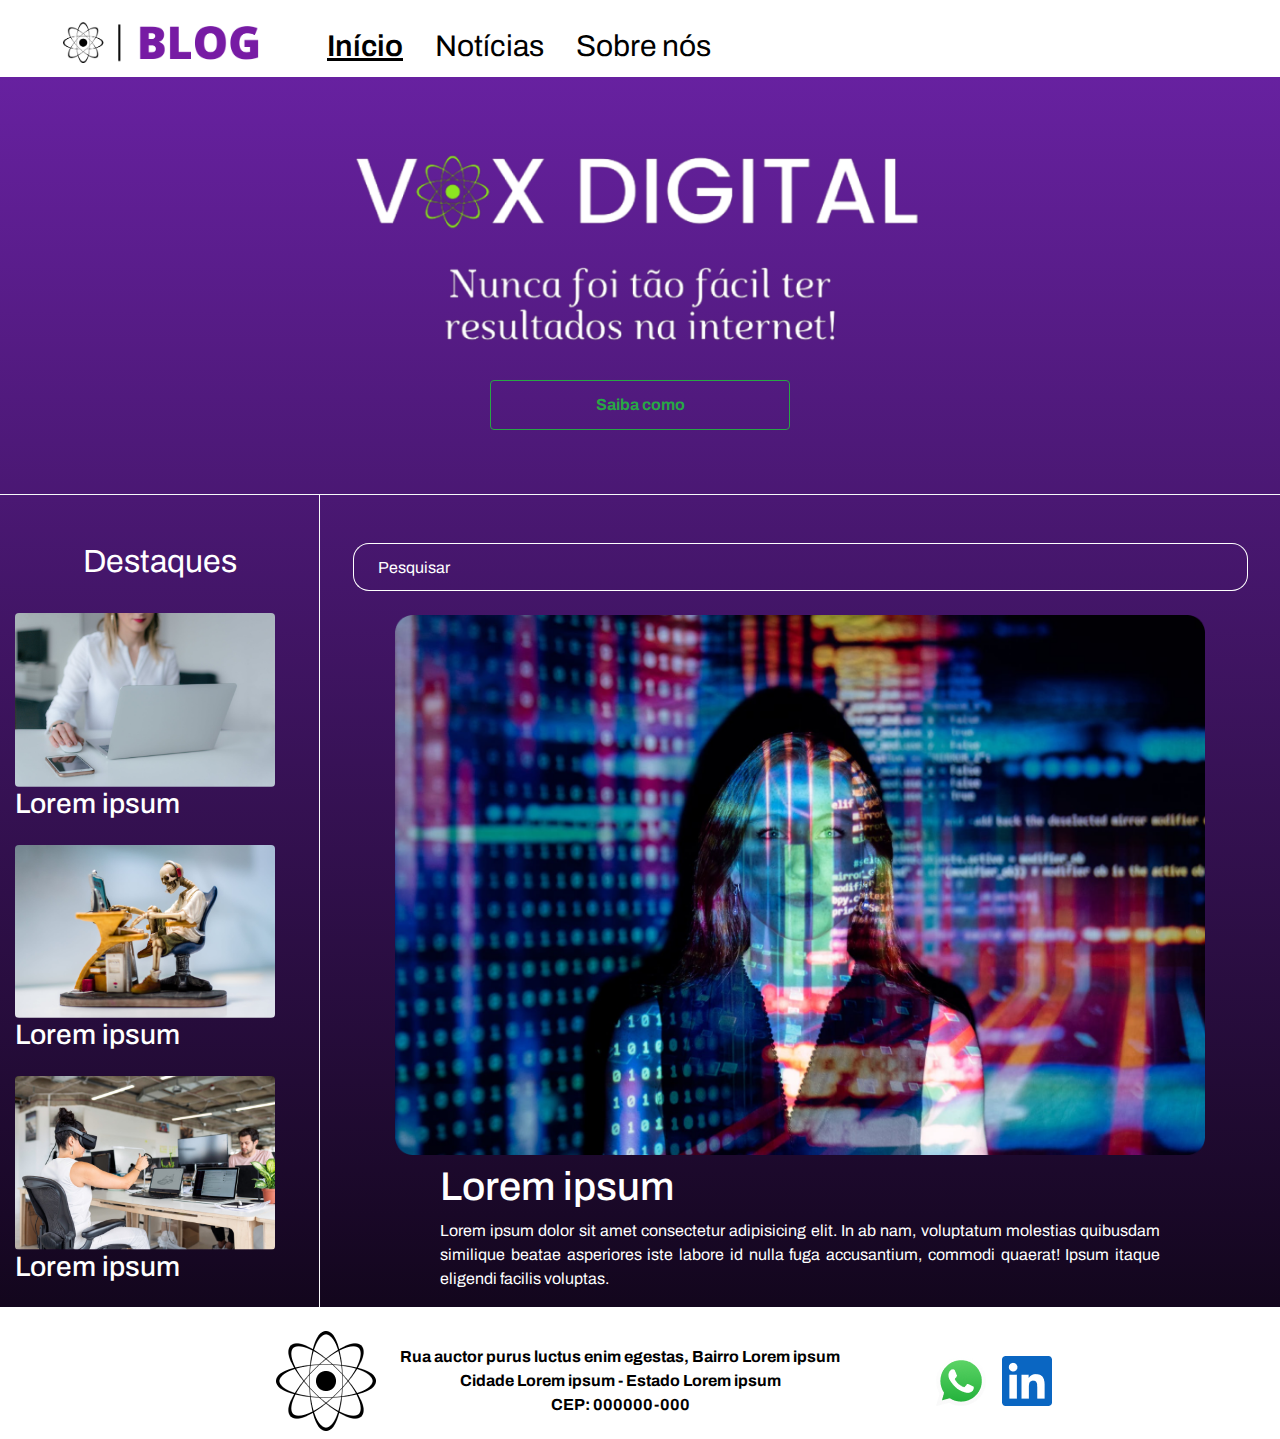
<file: index.html>
<!DOCTYPE html>
<html lang="en">
<head>
    <meta charset="UTF-8">
    <meta http-equiv="X-UA-Compatible" content="IE=edge">
    <meta name="viewport" content="width=device-width, initial-scale=1.0">
    <title>Vox Digital | Início</title>

    <link rel="stylesheet" href="https://cdn.jsdelivr.net/npm/bootstrap@4.0.0/dist/css/bootstrap.min.css" integrity="sha384-Gn5384xqQ1aoWXA+058RXPxPg6fy4IWvTNh0E263XmFcJlSAwiGgFAW/dAiS6JXm" crossorigin="anonymous">
    <meta name="viewport" content="width=device-width, initial-scale=1">
    <link href="/home/style.css" rel="stylesheet">

    
    <link rel="shortcut icon" href="/images/favicon-32x32.png">

    <link rel="preconnect" href="https://fonts.googleapis.com">
    <link rel="preconnect" href="https://fonts.gstatic.com" crossorigin>
    <link href="https://fonts.googleapis.com/css2?family=Archivo:wght@400;600;700&display=swap" rel="stylesheet">
    <link rel="stylesheet" href="https://use.fontawesome.com/releases/v5.3.1/css/all.css" integrity="sha384-mzrmE5qonljUremFsqc01SB46JvROS7bZs3IO2EmfFsd15uHvIt+Y8vEf7N7fWAU" crossorigin="anonymous">

</head>
<body>
<div class="container mw-100 p-0 m-0">
    <header class="mt-2">
        <div class="container-fluid container-header">

            <nav class="nav menu align-items-center">
                <a href="/">
                    <img src="/images//logo-vox-blog.png" alt="logo-vox-blog" class="nav-item ml-5 img-fluid img-logo-blog">
                </a>
                <div class="d-flex flex-direction-row ml-5 mt-2 menu-links">
                    <a class="nav-link active" href="/">Início</a>
                    <a class="nav-link" href="/posts/">Notícias</a>
                    <a class="nav-link" href="/about/">Sobre nós</a>
                </div>
            </nav>

        </div>
    </header>

    <main>
        <div class="container-main">
            <div class="d-flex flex-column mt-3 mb-3 pb-5 pt-5 content-main align-items-center">
                <img class="img-fluid" src="/images//VOX-DIGITAL-verde.png" alt="imagem-newsletter">

                <button type="button" class="btn btn-outline-success button-main mt-4">Saiba como</button>
            </div>

            <div class="border-top border-light w-100">
                <div class="container-fluid container-pesquisa">
                    <div class="row justify-content-md-center">
                        <!--Coluna de Destaques-->
                        <div class="col col-lg-3 pt-5 border-right border-light  d-flex flex-column align-items-center">
                            <h2 class="mb-3">Destaques</h2>

                            <div class="mt-3">
                                <img class="rounded img-fluid" src="/images/Pexels Photo by Eduardo Dutra.png" alt="noticia">
                                <h3>Lorem ipsum</h3>
                            </div>

                            <div class="mt-3">
                                <img class="rounded img-fluid" src="/images/Pexels Photo by Oussama Bergaoui.png" alt="noticia">
                                <h3>Lorem ipsum</h3>
                            </div>

                            <div class="mt-3">
                                <img class="rounded img-fluid" src="/images/Pexels Photo by ThisIsEngineering.png" alt="noticia">
                                <h3>Lorem ipsum</h3>
                            </div>

                        </div>

                        <!--Coluna de Pesquisa-->
                        <div class="col d-flex flex-column align-items-center">

                            <div class="input-group pt-5 justify-content-center">
                                <input class="form-control input border-right-0 pl-4" type="search" placeholder="Pesquisar" aria-label="Search">
                                <div class="input-group-append">
                                    <div class="input-group-text input-grupo border-left-0">
                                        <button class="button-pesquisa"><i class="fas fa-search icone pr-3"></i></button>
                                    </div>
                                </div>
                            </div>

                            <div class="mt-4 d-flex flex-column align-items-center noticia">
                                <a href="/posts" class="d-flex flex-column align-items-center">
                                    <img class="img-fluid" src="/images/noticia-grande.png" alt="noticia-grande">
                                </a>
                                <div class="noticia-texto">

                                    <a href="/posts">
                                        <h1 class="text-left mt-2">Lorem ipsum</h1>
                                    </a>
                                    <p class="text-justify mt-2">Lorem ipsum dolor sit amet consectetur adipisicing elit. In ab nam, voluptatum molestias quibusdam similique beatae asperiores iste labore id nulla fuga accusantium, commodi quaerat! Ipsum itaque eligendi facilis voluptas.</p>
                                
                                </div>
                            </div>
                        </div>

                    </div>
                </div>
            </div>
        </div>
    </main>

    <footer>
        <div class="container-fluid d-flex justify-content-center mt-4 mb-2 container-footer">
            <div class="d-flex align-items-center text-lg-center ml-lg-5 logo-endereco">
                <img src="/images/logo-atomo.png" alt="logo-atomo" class="img-logo-atomo">
                <p class="pl-4 mb-0 mr-5">Rua auctor purus luctus enim egestas, Bairro Lorem ipsum<br> Cidade Lorem ipsum - Estado Lorem ipsum<br>CEP: 000000-000
                </p>
            </div>

            <div class="d-flex align-items-center ml-5 redes-sociais">
                <a href="https://www.whatsapp.com/" target="_blank" class="mr-3">
                    <img src="/images/wpp.png" alt="whatsapp">
                </a>

                <a href="https://www.linkedin.com/" target="_blank">
                    <img src="/images/linkedin.png" alt="linkedin">
                </a>
            </div>
        </div>
    </footer>
</div>    
</body>
</html>
</file>
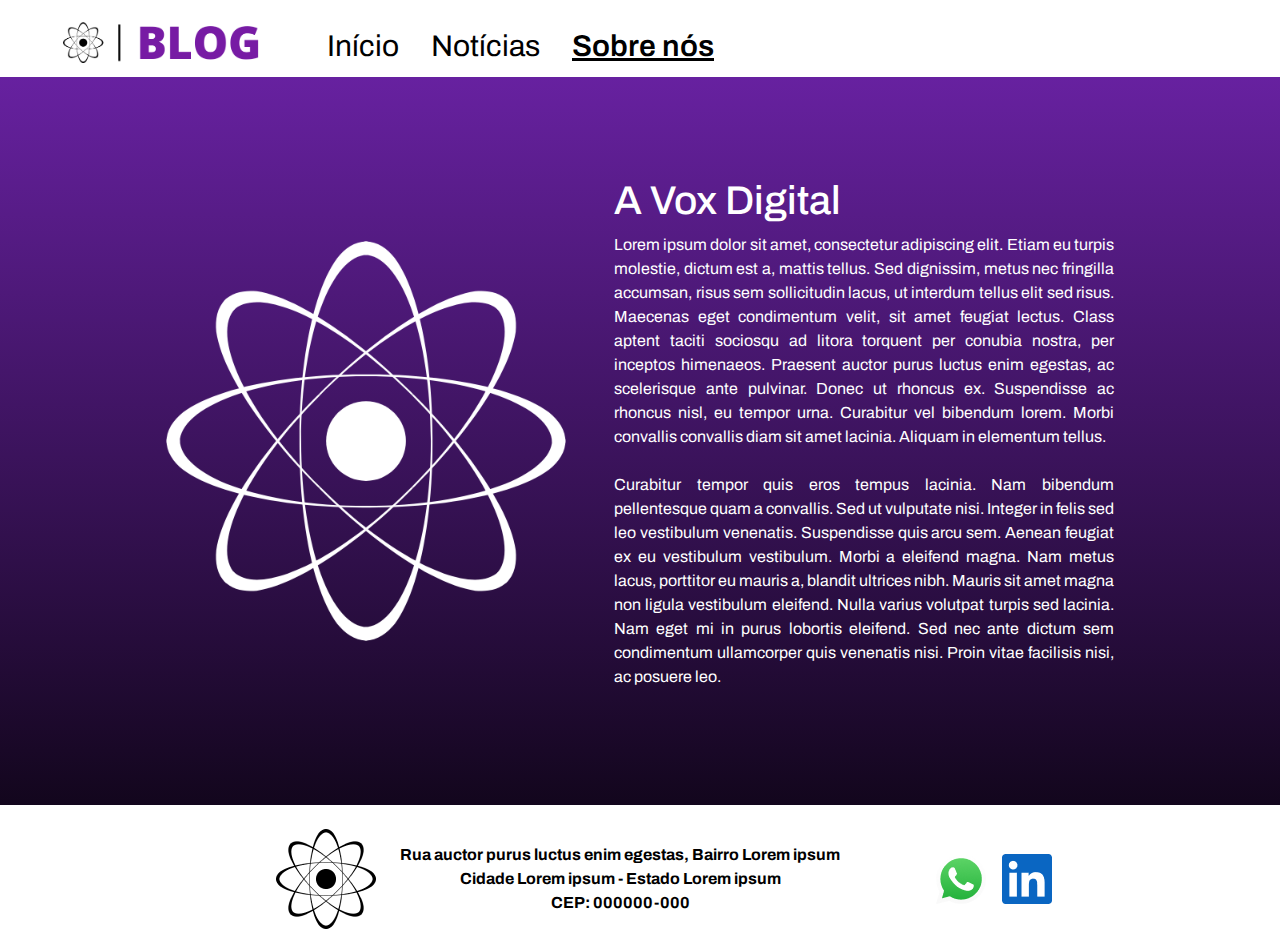
<file: about/index.html>
<!DOCTYPE html>
<html lang="en">
<head>
    <meta charset="UTF-8">
    <meta http-equiv="X-UA-Compatible" content="IE=edge">
    <meta name="viewport" content="width=device-width, initial-scale=1.0">
    <title>Vox Digital | Sobre nós</title>

    <link rel="stylesheet" href="https://cdn.jsdelivr.net/npm/bootstrap@4.0.0/dist/css/bootstrap.min.css" integrity="sha384-Gn5384xqQ1aoWXA+058RXPxPg6fy4IWvTNh0E263XmFcJlSAwiGgFAW/dAiS6JXm" crossorigin="anonymous">
    <meta name="viewport" content="width=device-width, initial-scale=1">
    <link href="/about/style.css" rel="stylesheet">

    
    <link rel="shortcut icon" href="/images/favicon-32x32.png">

    <link rel="preconnect" href="https://fonts.googleapis.com">
    <link rel="preconnect" href="https://fonts.gstatic.com" crossorigin>
    <link href="https://fonts.googleapis.com/css2?family=Archivo:wght@400;600;700&display=swap" rel="stylesheet">
    <link rel="stylesheet" href="https://use.fontawesome.com/releases/v5.3.1/css/all.css" integrity="sha384-mzrmE5qonljUremFsqc01SB46JvROS7bZs3IO2EmfFsd15uHvIt+Y8vEf7N7fWAU" crossorigin="anonymous">

</head>
<body>
    <div class="container mw-100 p-0 m-0">
        <header class="mt-2">
            <div class="container-fluid container-header">
    
                <nav class="nav menu align-items-center">
                    <a href="/">
                        <img src="/images//logo-vox-blog.png" alt="logo-vox-blog" class="nav-item ml-5 img-fluid img-logo-blog">
                    </a>
                    <div class="d-flex flex-direction-row ml-5 mt-2 menu-links">
                        <a class="nav-link" href="/">Início</a>
                        <a class="nav-link" href="/posts/">Notícias</a>
                        <a class="nav-link active" href="/about">Sobre nós</a>
                    </div>
                </nav>
    
            </div>
        </header>
    
        <main>
            <div class="container-main d-flex justify-content-center">
                <div class="content-main d-flex flex-row align-items-center justify-content-center">
                    <img src="/images/VOX DIGITAL logo branca.png" alt="logo branca" class="img-fluid img-logo-branca">
                    <div class="ml-5 texto">
                        <h1>A Vox Digital</h1>
                        <p class="text-justify">          
                            Lorem ipsum dolor sit amet, consectetur adipiscing elit. Etiam eu turpis molestie, dictum est a, mattis tellus. Sed dignissim, metus nec fringilla accumsan, risus sem sollicitudin lacus, ut interdum tellus elit sed risus. Maecenas eget condimentum velit, sit amet feugiat lectus. Class aptent taciti sociosqu ad litora torquent per conubia nostra, per inceptos himenaeos. Praesent auctor purus luctus enim egestas, ac scelerisque ante pulvinar. Donec ut rhoncus ex. Suspendisse ac rhoncus nisl, eu tempor urna. Curabitur vel bibendum lorem. Morbi convallis convallis diam sit amet lacinia. Aliquam in elementum tellus.<br><br>
                            Curabitur tempor quis eros tempus lacinia. Nam bibendum pellentesque quam a convallis. Sed ut vulputate nisi. Integer in felis sed leo vestibulum venenatis. Suspendisse quis arcu sem. Aenean feugiat ex eu vestibulum vestibulum. Morbi a eleifend magna. Nam metus lacus, porttitor eu mauris a, blandit ultrices nibh. Mauris sit amet magna non ligula vestibulum eleifend. Nulla varius volutpat turpis sed lacinia. Nam eget mi in purus lobortis eleifend. Sed nec ante dictum sem condimentum ullamcorper quis venenatis nisi. Proin vitae facilisis nisi, ac posuere leo.
                        </p>
                    </div>
                </div>
            </div>
        </main>
    
        <footer>
            <div class="container-fluid d-flex justify-content-center mt-4 mb-2 container-footer">
                <div class="d-flex align-items-center text-lg-center ml-lg-5 logo-endereco">
                    <img src="/images/logo-atomo.png" alt="logo-atomo" class="img-logo-atomo">
                    <p class="pl-4 mb-0 mr-5">Rua auctor purus luctus enim egestas, Bairro Lorem ipsum<br> Cidade Lorem ipsum - Estado Lorem ipsum<br>CEP: 000000-000
                    </p>
                </div>
    
                <div class="d-flex align-items-center ml-5 redes-sociais">
                    <a href="https://www.whatsapp.com/" target="_blank" class="mr-3">
                        <img src="/images/wpp.png" alt="whatsapp">
                    </a>
    
                    <a href="https://www.linkedin.com/" target="_blank">
                        <img src="/images/linkedin.png" alt="linkedin">
                    </a>
                </div>
            </div>
        </footer>
    </div>  
</body>
</html>
</file>
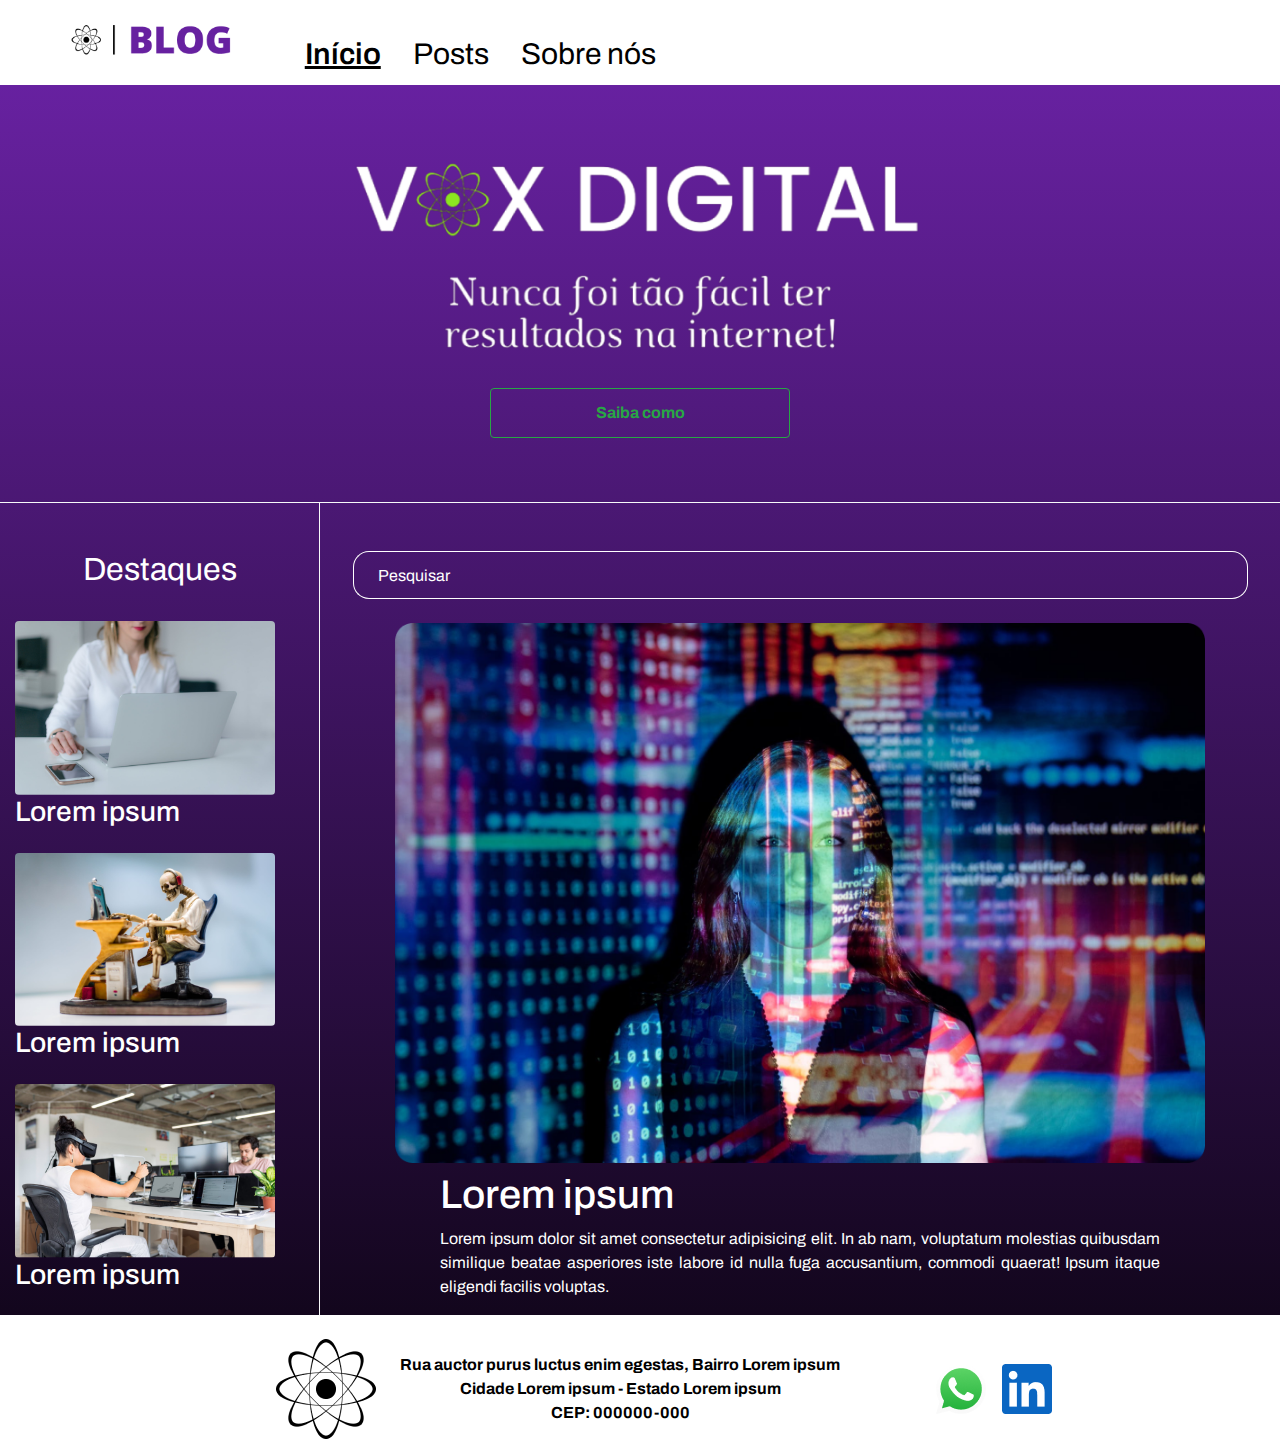
<file: home/index.html>
<!DOCTYPE html>
<html lang="en">
<head>
    <meta charset="UTF-8">
    <meta http-equiv="X-UA-Compatible" content="IE=edge">
    <meta name="viewport" content="width=device-width, initial-scale=1.0">
    <title>Vox Digital | Início</title>

    <link rel="stylesheet" href="https://cdn.jsdelivr.net/npm/bootstrap@4.0.0/dist/css/bootstrap.min.css" integrity="sha384-Gn5384xqQ1aoWXA+058RXPxPg6fy4IWvTNh0E263XmFcJlSAwiGgFAW/dAiS6JXm" crossorigin="anonymous">
    <meta name="viewport" content="width=device-width, initial-scale=1">
    <link href="/home/style.css" rel="stylesheet">

    
    <link rel="shortcut icon" href="/images/favicon-32x32.png">

    <link rel="preconnect" href="https://fonts.googleapis.com">
    <link rel="preconnect" href="https://fonts.gstatic.com" crossorigin>
    <link href="https://fonts.googleapis.com/css2?family=Archivo:wght@400;600;700&display=swap" rel="stylesheet">
    <link rel="stylesheet" href="https://use.fontawesome.com/releases/v5.3.1/css/all.css" integrity="sha384-mzrmE5qonljUremFsqc01SB46JvROS7bZs3IO2EmfFsd15uHvIt+Y8vEf7N7fWAU" crossorigin="anonymous">

</head>
<body>
<div class="container mw-100 p-0 m-0">
    <header class="mt-3">
        <div class="container-fluid container-header">

            <nav class="nav menu">
                <object data="/images/logo-vox-blog.svg" type="image/svg+xml" class="nav-item ml-5 img-fluid img-logo-blog"></object>
                <div class="d-flex flex-direction-row ml-5 mt-2 menu-links">
                    <a class="nav-link active" href="/home/">Início</a>
                    <a class="nav-link" href="/posts/">Posts</a>
                    <a class="nav-link" href="/about/">Sobre nós</a>
                </div>
            </nav>

        </div>
    </header>

    <main>
        <div class="container-main">
            <div class="d-flex flex-column mt-3 mb-3 pb-5 pt-5 content-main align-items-center">
                <img class="img-fluid" src="/images//VOX-DIGITAL-verde.png" alt="imagem-newsletter">

                <button type="button" class="btn btn-outline-success button-main mt-4">Saiba como</button>
            </div>

            <div class="border-top border-light w-100">
                <div class="container-fluid container-pesquisa">
                    <div class="row justify-content-md-center">
                        <!--Coluna de Destaques-->
                        <div class="col col-lg-3 pt-5 border-right border-light  d-flex flex-column align-items-center">
                            <h2 class="mb-3">Destaques</h2>

                            <div class="mt-3">
                                <img class="rounded img-fluid" src="/images/Pexels Photo by Eduardo Dutra.png" alt="noticia">
                                <h3>Lorem ipsum</h3>
                            </div>

                            <div class="mt-3">
                                <img class="rounded img-fluid" src="/images/Pexels Photo by Oussama Bergaoui.png" alt="noticia">
                                <h3>Lorem ipsum</h3>
                            </div>

                            <div class="mt-3">
                                <img class="rounded img-fluid" src="/images/Pexels Photo by ThisIsEngineering.png" alt="noticia">
                                <h3>Lorem ipsum</h3>
                            </div>

                        </div>

                        <!--Coluna de Pesquisa-->
                        <div class="col d-flex flex-column align-items-center">

                            <div class="input-group pt-5 justify-content-center">
                                <input class="form-control input border-right-0 pl-4" type="search" placeholder="Pesquisar" aria-label="Search">
                                <div class="input-group-append">
                                    <div class="input-group-text input-grupo border-left-0">
                                        <button class="button-pesquisa"><i class="fas fa-search icone pr-3"></i></button>
                                    </div>
                                </div>
                            </div>

                            <div class="mt-4 d-flex flex-column align-items-center noticia">
                                <a href="/posts" class="d-flex flex-column align-items-center">
                                    <img class="img-fluid" src="/images/noticia-grande.png" alt="noticia-grande">
                                </a>
                                <div class="noticia-texto">

                                    <a href="/posts">
                                        <h1 class="text-left mt-2">Lorem ipsum</h1>
                                    </a>
                                    <p class="text-justify mt-2">Lorem ipsum dolor sit amet consectetur adipisicing elit. In ab nam, voluptatum molestias quibusdam similique beatae asperiores iste labore id nulla fuga accusantium, commodi quaerat! Ipsum itaque eligendi facilis voluptas.</p>
                                
                                </div>
                            </div>
                        </div>

                    </div>
                </div>
            </div>
        </div>
    </main>

    <footer>
        <div class="container-fluid d-flex justify-content-center mt-4 mb-2 container-footer">
            <div class="d-flex align-items-center text-lg-center ml-lg-5 logo-endereco">
                <img src="/images/logo-atomo.png" alt="logo-atomo" class="img-logo-atomo">
                <p class="pl-4 mb-0 mr-5">Rua auctor purus luctus enim egestas, Bairro Lorem ipsum<br> Cidade Lorem ipsum - Estado Lorem ipsum<br>CEP: 000000-000
                </p>
            </div>

            <div class="d-flex align-items-center ml-5 redes-sociais">
                <a href="https://www.whatsapp.com/" target="_blank" class="mr-3">
                    <img src="/images/wpp.png" alt="whatsapp">
                </a>

                <a href="https://www.linkedin.com/" target="_blank">
                    <img src="/images/linkedin.png" alt="linkedin">
                </a>
            </div>
        </div>
    </footer>
</div>    
</body>
</html>
</file>
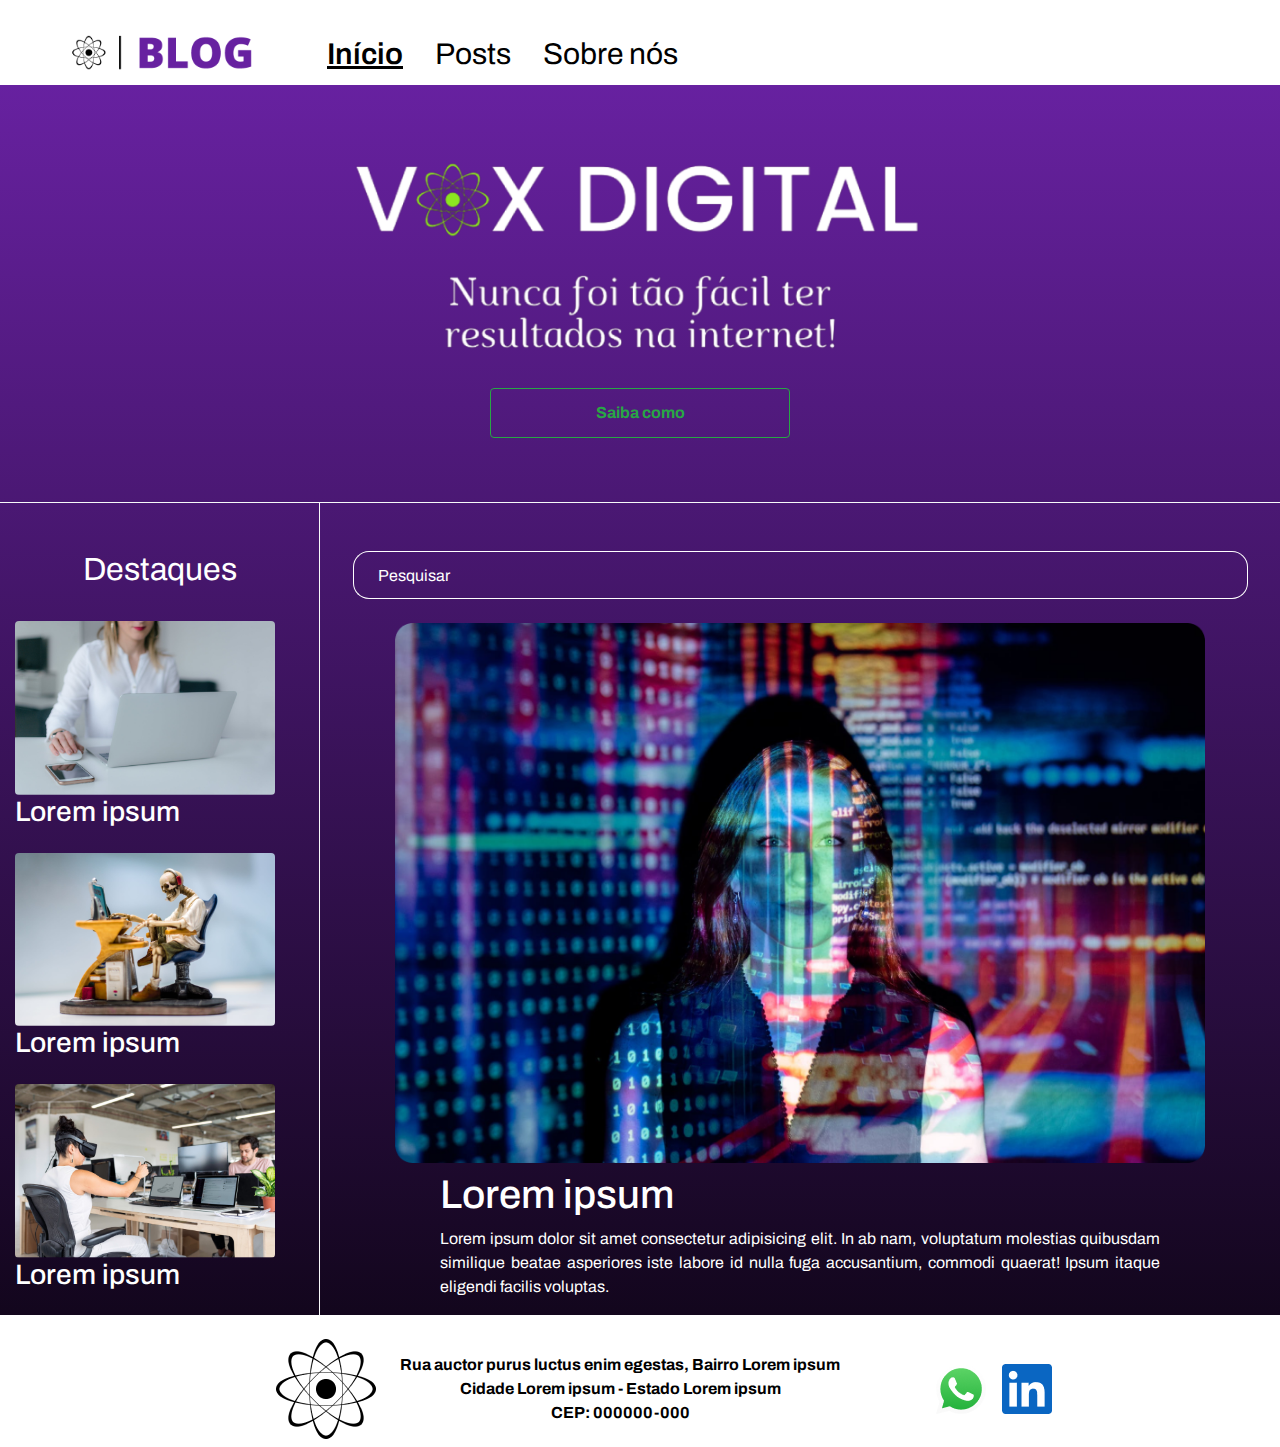
<file: home.html>
<!DOCTYPE html>
<html lang="en">
<head>
    <meta charset="UTF-8">
    <meta http-equiv="X-UA-Compatible" content="IE=edge">
    <meta name="viewport" content="width=device-width, initial-scale=1.0">
    <title>Vox Digital | Início</title>

    <link rel="stylesheet" href="https://cdn.jsdelivr.net/npm/bootstrap@4.0.0/dist/css/bootstrap.min.css" integrity="sha384-Gn5384xqQ1aoWXA+058RXPxPg6fy4IWvTNh0E263XmFcJlSAwiGgFAW/dAiS6JXm" crossorigin="anonymous">
    <meta name="viewport" content="width=device-width, initial-scale=1">
    <link href="/styles/home.css" rel="stylesheet">

    
    <link rel="shortcut icon" href="/images/favicon-32x32.png">

    <link rel="preconnect" href="https://fonts.googleapis.com">
    <link rel="preconnect" href="https://fonts.gstatic.com" crossorigin>
    <link href="https://fonts.googleapis.com/css2?family=Archivo:wght@400;600;700&display=swap" rel="stylesheet">
    <link rel="stylesheet" href="https://use.fontawesome.com/releases/v5.3.1/css/all.css" integrity="sha384-mzrmE5qonljUremFsqc01SB46JvROS7bZs3IO2EmfFsd15uHvIt+Y8vEf7N7fWAU" crossorigin="anonymous">

</head>
<body>
<div class="container mw-100 p-0 m-0">
    <header class="mt-3">
        <div class="container-fluid container-header">

            <nav class="nav menu">
                <object data="/images/logo-vox-blog.svg" type="image/svg+xml" class="nav-item ml-5 img-fluid img-logo-blog"></object>
                <div class="d-flex flex-direction-row ml-5 mt-2 menu-links">
                    <a class="nav-link active" href="/">Início</a>
                    <a class="nav-link" href="/posts">Posts</a>
                    <a class="nav-link" href="/about">Sobre nós</a>
                </div>
            </nav>

        </div>
    </header>

    <main>
        <div class="container-main">
            <div class="d-flex flex-column mt-3 mb-3 pb-5 pt-5 content-main align-items-center">
                <img class="img-fluid" src="/images//VOX-DIGITAL-verde.png" alt="imagem-newsletter">

                <button type="button" class="btn btn-outline-success button-main mt-4">Saiba como</button>
            </div>

            <div class="border-top border-light w-100">
                <div class="container-fluid container-pesquisa">
                    <div class="row justify-content-md-center">
                        <!--Coluna de Destaques-->
                        <div class="col col-lg-3 pt-5 border-right border-light  d-flex flex-column align-items-center">
                            <h2 class="mb-3">Destaques</h2>

                            <div class="mt-3">
                                <img class="rounded img-fluid" src="/images/Pexels Photo by Eduardo Dutra.png" alt="noticia">
                                <h3>Lorem ipsum</h3>
                            </div>

                            <div class="mt-3">
                                <img class="rounded img-fluid" src="/images/Pexels Photo by Oussama Bergaoui.png" alt="noticia">
                                <h3>Lorem ipsum</h3>
                            </div>

                            <div class="mt-3">
                                <img class="rounded img-fluid" src="/images/Pexels Photo by ThisIsEngineering.png" alt="noticia">
                                <h3>Lorem ipsum</h3>
                            </div>

                        </div>

                        <!--Coluna de Pesquisa-->
                        <div class="col d-flex flex-column align-items-center">

                            <div class="input-group pt-5 justify-content-center">
                                <input class="form-control input border-right-0 pl-4" type="search" placeholder="Pesquisar" aria-label="Search">
                                <div class="input-group-append">
                                    <div class="input-group-text input-grupo border-left-0">
                                        <button class="button-pesquisa"><i class="fas fa-search icone pr-3"></i></button>
                                    </div>
                                </div>
                            </div>

                            <div class="mt-4 d-flex flex-column align-items-center noticia">
                                <a href="/posts" class="d-flex flex-column align-items-center">
                                    <img class="img-fluid" src="/images/noticia-grande.png" alt="noticia-grande">
                                </a>
                                <div class="noticia-texto">

                                    <a href="/posts">
                                        <h1 class="text-left mt-2">Lorem ipsum</h1>
                                    </a>
                                    <p class="text-justify mt-2">Lorem ipsum dolor sit amet consectetur adipisicing elit. In ab nam, voluptatum molestias quibusdam similique beatae asperiores iste labore id nulla fuga accusantium, commodi quaerat! Ipsum itaque eligendi facilis voluptas.</p>
                                
                                </div>
                            </div>
                        </div>

                    </div>
                </div>
            </div>
        </div>
    </main>

    <footer>
        <div class="container-fluid d-flex justify-content-center mt-4 mb-2 container-footer">
            <div class="d-flex align-items-center text-lg-center ml-lg-5 logo-endereco">
                <img src="/images/logo-atomo.png" alt="logo-atomo" class="img-logo-atomo">
                <p class="pl-4 mb-0 mr-5">Rua auctor purus luctus enim egestas, Bairro Lorem ipsum<br> Cidade Lorem ipsum - Estado Lorem ipsum<br>CEP: 000000-000
                </p>
            </div>

            <div class="d-flex align-items-center ml-5 redes-sociais">
                <a href="https://www.whatsapp.com/" target="_blank" class="mr-3">
                    <img src="/images/wpp.png" alt="whatsapp">
                </a>

                <a href="https://www.linkedin.com/" target="_blank">
                    <img src="/images/linkedin.png" alt="linkedin">
                </a>
            </div>
        </div>
    </footer>
</div>    
</body>
</html>
</file>
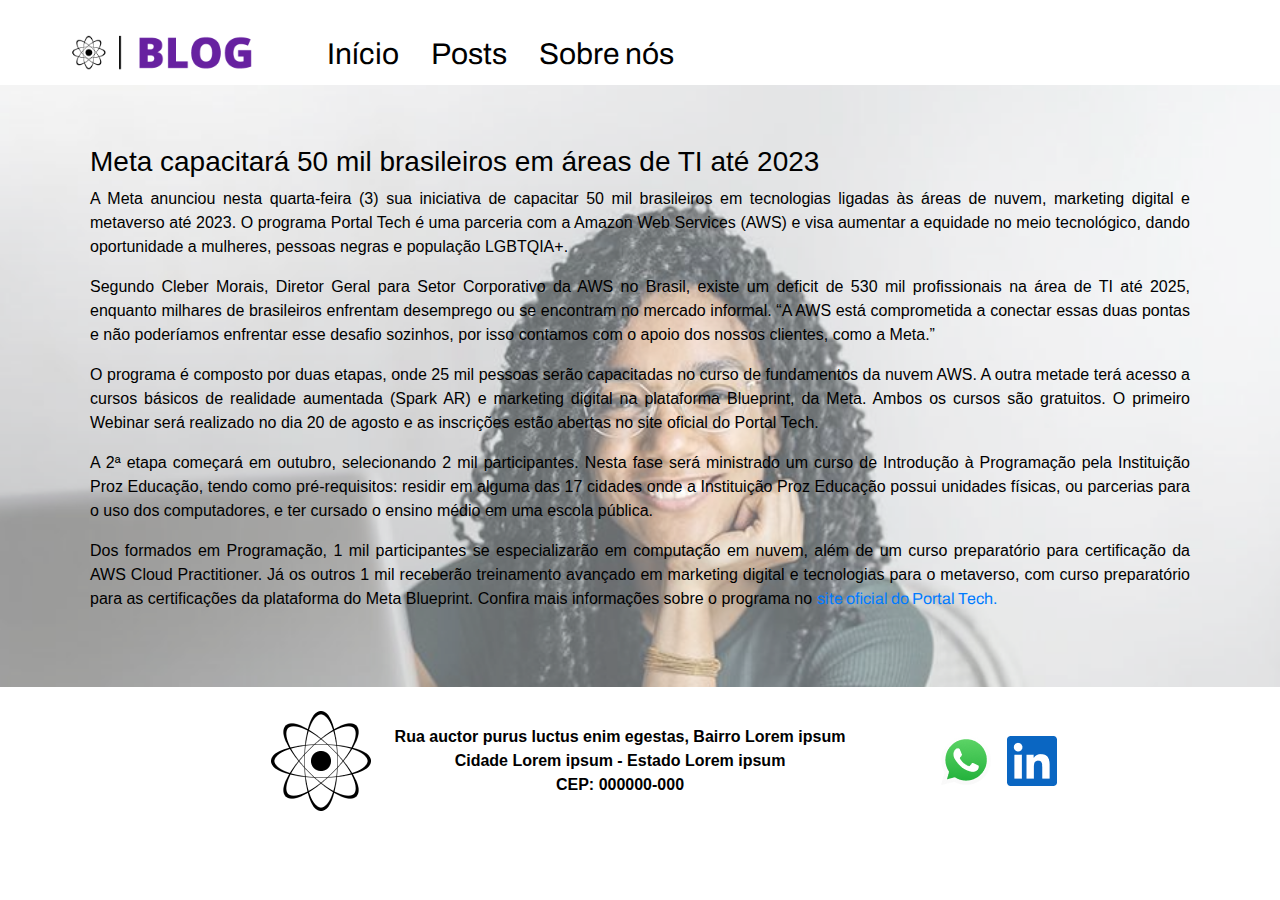
<file: posts/noticia.html>
<!DOCTYPE html>
<html lang="pt-br">
<head>
    <meta charset="UTF-8">
    <meta http-equiv="X-UA-Compatible" content="IE=edge">
    <meta name="viewport" content="width=device-width, initial-scale=1.0">
    <link rel="stylesheet" href="stylenoticia.css"/>
    <title>Notícia</title>
    <link rel="stylesheet" href="https://cdn.jsdelivr.net/npm/bootstrap@4.0.0/dist/css/bootstrap.min.css" integrity="sha384-Gn5384xqQ1aoWXA+058RXPxPg6fy4IWvTNh0E263XmFcJlSAwiGgFAW/dAiS6JXm" crossorigin="anonymous">
    <meta name="viewport" content="width=device-width, initial-scale=1">
   

    
    <link rel="shortcut icon" href="/images/favicon-32x32.png">
    <link rel="preconnect" href="https://fonts.googleapis.com">
    <link rel="preconnect" href="https://fonts.gstatic.com" crossorigin>
    <link href="https://fonts.googleapis.com/css2?family=Archivo:wght@400;600;700&display=swap" rel="stylesheet">
    <link rel="stylesheet" href="https://use.fontawesome.com/releases/v5.3.1/css/all.css" integrity="sha384-mzrmE5qonljUremFsqc01SB46JvROS7bZs3IO2EmfFsd15uHvIt+Y8vEf7N7fWAU" crossorigin="anonymous">


</head>

<body>
    
    <div class="container mw-100 p-0 m-0">
        <header class="mt-3">
            <div class="container-fluid container-header">
                <nav class="nav menu">
                    <object data="/images/logo-vox-blog.svg" type="image/svg+xml" class="nav-item ml-5 img-fluid img-logo-blog"></object>
                    <div class="d-flex flex-direction-row ml-5 mt-2 menu-links">
                        <a class="nav-link" href="/home/">Início</a>
                        <a class="nav-link" href="/posts/">Posts</a>
                        <a class="nav-link active" href="/about">Sobre nós</a>
                    </div>
                </nav>
    
            </div>
        </header>
        
        <div class="caixa1">
            <div class="conteudo-titulo">
                <span class="titulo"></span>
            </div>
        
        
        <div class="conteudo">
            <h3>Meta capacitará 50 mil brasileiros em áreas de TI até 2023</h3>
            <p>A Meta anunciou nesta quarta-feira (3) sua iniciativa de capacitar 50 mil brasileiros em tecnologias ligadas às áreas de nuvem, marketing digital e metaverso até 2023. O programa Portal Tech é uma parceria com a Amazon Web Services (AWS) e visa aumentar a equidade no meio tecnológico, dando oportunidade a mulheres, pessoas negras e população LGBTQIA+.</p>
            <p>Segundo Cleber Morais, Diretor Geral para Setor Corporativo da AWS no Brasil, existe um deficit de 530 mil profissionais na área de TI até 2025, enquanto milhares de brasileiros enfrentam desemprego ou se encontram no mercado informal. “A AWS está comprometida a conectar essas duas pontas e não poderíamos enfrentar esse desafio sozinhos, por isso contamos com o apoio dos nossos clientes, como a Meta.”</p>
            <p>O programa é composto por duas etapas, onde 25 mil pessoas serão capacitadas no curso de fundamentos da nuvem AWS. A outra metade terá acesso a cursos básicos de realidade aumentada (Spark AR) e marketing digital na plataforma Blueprint, da Meta. Ambos os cursos são gratuitos. O primeiro Webinar será realizado no dia 20 de agosto e as inscrições estão abertas no site oficial do Portal Tech.</p>
            <p>A 2ª etapa começará em outubro, selecionando 2 mil participantes. Nesta fase será ministrado um curso de Introdução à Programação pela Instituição Proz Educação, tendo como pré-requisitos: residir em alguma das 17 cidades onde a Instituição Proz Educação possui unidades físicas, ou parcerias para o uso dos computadores, e ter cursado o ensino médio em uma escola pública.</p>
            <p>Dos formados em Programação, 1 mil participantes se especializarão em computação em nuvem, além de um curso preparatório para certificação da AWS Cloud Practitioner. Já os outros 1 mil receberão treinamento avançado em marketing digital e tecnologias para o metaverso, com curso preparatório para as certificações da plataforma do Meta Blueprint.

                Confira mais informações sobre o programa no <a href="https://www.tecmundo.com.br/mercado/242719-meta-capacitara-50-mil-brasileiros-areas-ti-2023.htm" target="_blank"> site oficial do Portal Tech.</a></p>
            
            <p></p>
            <p></p>
            <p></p>
            <p></p>

        </div>  
    </div> 

  
    <footer>
            <div class="container-fluid d-flex justify-content-center mt-4 mb-2 container-footer">
                <div class="d-flex align-items-center text-lg-center ml-lg-5 logo-endereco">
                    <img src="/images/logo-atomo.png" alt="logo-atomo" class="img-logo-atomo">
                    <p class="pl-4 mb-0 mr-5">Rua auctor purus luctus enim egestas, Bairro Lorem ipsum<br> Cidade Lorem ipsum - Estado Lorem ipsum<br>CEP: 000000-000
                    </p>
                </div>
    
                <div class="d-flex align-items-center ml-5 redes-sociais">
                    <a href="https://www.whatsapp.com/" target="_blank" class="mr-3">
                        <img src="/images/wpp.png" alt="whatsapp">
                    </a>
    
                    <a href="https://www.linkedin.com/" target="_blank">
                        <img src="/images/linkedin.png" alt="linkedin">
                    </a>
                </div>
            </div>
    </footer>
</div>

</body>
</html>
</file>
<file: home/style.css>
body, h1, a {
    font-family: 'Archivo', sans-serif;
    color: white;
}

a:hover {
    text-decoration: none;
}

h2 {
    font-weight: 400;
}

.img-fluid {
    max-width: 90%;
}

.container-header {
    max-width: 1440px;
}

.img-logo-blog {
    max-width: 200px;
    max-height: 44.2px;
}

.menu div a {
    font-weight: 400;
    font-size: 30px;
    color: black;
}

.active  {
    font-weight: 600 !important;
    text-decoration: underline !important;
}

.container-main {
    background: linear-gradient(180deg, #6721A0 0%, #000000 122.18%);

    display: flex;
    flex-direction: column;
    align-items: center;
}

.button-main {
    max-width: 300px;
    width: 70%;
    height: 50px;
    font-weight: 700;
}

.container-pesquisa {
    max-width: 1440px;
}

.input {
    height: 48px;
    max-width:843px;

    border-right: none; 
    background-color: transparent;

    border: 1px solid white;
    border-radius: 1rem;
    
    color: white;

}

.input:focus {
    background-color: transparent;
    box-shadow: 0 0 0 0;
    border: 1px solid white;
    outline: 0;
    color: white;
}

.input-grupo {
    

    border: 1px solid white;
    border-radius: 1rem;

    background-color: transparent
}

.input::placeholder {
    color: white;
}
.icone {
    color: white;
}

.button-pesquisa {
    background-color: transparent;
    border: 0;
    cursor: pointer;
}

.button-pesquisa:focus {
    outline: 0;
}

.noticia {
    max-width: 900px;
}

.noticia-texto {
    width: 80%;
}

.container-footer {
    color: black;
    font-weight: 700;
}

@media screen and (max-width: 780px) {
    h1 {
        font-size: 30px;
    }

    h2 {
        font-size: 25px;
    }
    
    h3 {
        font-size: 18px;
    }

    p {
        font-size: 15px;
    }

    .img-logo-blog {
        width: 150px;
    }

    .menu div a {
        font-size: 20px;
        
    }

    

}

@media screen and (max-width: 570px) {
    .menu {
        justify-content: center;
    }

    .menu-links {
        margin-left: 0 !important;
    }

    .img-logo-blog {
        margin: 0 !important;
    }
    
    .container-footer {
        flex-direction: column;
        align-items: center;
    }

    .logo-endereco {
        flex-direction: column;
        text-align: center;
        margin-bottom: 1rem;
    }

    .logo-endereco p {
        margin-right: 0 !important;
        padding: 0 !important;
    }

    .img-logo-atomo {
        width: 50px;
        height: 50px;

        margin-bottom: 1rem;
    }

    .redes-sociais {
        margin: 0 !important;
    }
}
</file>
<file: about/style.css>
body, h1, a {
    font-family: 'Archivo', sans-serif;
    color: white;
}

a:hover {
    text-decoration: none;
}

h2 {
    font-weight: 400;
}

.container-header {
    max-width: 1440px;
}

.img-logo-blog {
    max-width: 200px;
    max-height: 44.2px;
}

.menu div a {
    font-weight: 400;
    font-size: 30px;
    color: black;
}

.active  {
    font-weight: 600 !important;
    text-decoration: underline !important;
}

.container-main {
    background: linear-gradient(180deg, #6721A0 0%, #000000 122.18%);
    
    padding: 100px 0;
    
}

.content-main {
    max-width: 100vw;
    width: 90%;
}

.img-logo-branca {
    max-width: 400px;
    width: 100%;
}

.texto {
    max-width: 500px;
    width: 90%;
}


.container-footer {
    color: black;
    font-weight: 700;
}

@media screen and (max-width: 900px) {
    .container-main {
        padding: 50px 0;
    }   
    .content-main {
        flex-direction: column !important;
    }

    .img-logo-branca {
        margin-bottom: 3rem;
        width: 50%;
    }

    .texto {
        margin-left: 0 !important;
    }
}

@media screen and (max-width: 780px) {
    h1 {
        font-size: 30px;
    }

    h2 {
        font-size: 25px;
    }
    
    h3 {
        font-size: 18px;
    }

    p {
        font-size: 15px;
    }

    .img-logo-blog {
        width: 150px;
    }

    .menu div a {
        font-size: 20px;
        
    }
}

@media screen and (max-width: 570px) {
    .menu {
        justify-content: center;
    }

    .menu-links {
        margin-left: 0 !important;
    }

    .img-logo-blog {
        margin: 0 !important;
    }
    
    .container-footer {
        flex-direction: column;
        align-items: center;
    }

    .logo-endereco {
        flex-direction: column;
        text-align: center;
        margin-bottom: 1rem;
    }

    .logo-endereco p {
        margin-right: 0 !important;
        padding: 0 !important;
    }

    .img-logo-atomo {
        width: 50px;
        height: 50px;

        margin-bottom: 1rem;
    }

    .redes-sociais {
        margin: 0 !important;
    }
}
</file>
<file: styles/home.css>
body, h1, a {
    font-family: 'Archivo', sans-serif;
    color: white;
}

a:hover {
    text-decoration: none;
}

h2 {
    font-weight: 400;
}

.img-fluid {
    max-width: 90%;
}

.container-header {
    max-width: 1440px;
}

.img-logo-blog {
    width: 200px;
}

.menu div a {
    font-weight: 400;
    font-size: 30px;
    color: black;
}

.active  {
    font-weight: 600 !important;
    text-decoration: underline !important;
}

.container-main {
    background: linear-gradient(180deg, #6721A0 0%, #000000 122.18%);

    display: flex;
    flex-direction: column;
    align-items: center;
}

.button-main {
    max-width: 300px;
    width: 70%;
    height: 50px;
    font-weight: 700;
}

.container-pesquisa {
    max-width: 1440px;
}

.input {
    height: 48px;
    max-width:843px;

    border-right: none; 
    background-color: transparent;

    border: 1px solid white;
    border-radius: 1rem;
    
    color: white;

}

.input:focus {
    background-color: transparent;
    box-shadow: 0 0 0 0;
    border: 1px solid white;
    outline: 0;
    color: white;
}

.input-grupo {
    

    border: 1px solid white;
    border-radius: 1rem;

    background-color: transparent
}

.input::placeholder {
    color: white;
}
.icone {
    color: white;
}

.button-pesquisa {
    background-color: transparent;
    border: 0;
    cursor: pointer;
}

.button-pesquisa:focus {
    outline: 0;
}

.noticia {
    max-width: 900px;
}

.noticia-texto {
    width: 80%;
}

.container-footer {
    color: black;
    font-weight: 700;
}

@media screen and (max-width: 780px) {
    h1 {
        font-size: 30px;
    }

    h2 {
        font-size: 25px;
    }
    
    h3 {
        font-size: 18px;
    }

    p {
        font-size: 15px;
    }

    .img-logo-blog {
        width: 150px;
    }

    .menu div a {
        font-size: 20px;
        
    }

    

}

@media screen and (max-width: 570px) {
    .menu {
        justify-content: center;
    }

    .menu-links {
        margin-left: 0 !important;
    }

    .img-logo-blog {
        margin: 0 !important;
    }
    
    .container-footer {
        flex-direction: column;
        align-items: center;
    }

    .logo-endereco {
        flex-direction: column;
        text-align: center;
        margin-bottom: 1rem;
    }

    .logo-endereco p {
        margin-right: 0 !important;
        padding: 0 !important;
    }

    .img-logo-atomo {
        width: 50px;
        height: 50px;

        margin-bottom: 1rem;
    }

    .redes-sociais {
        margin: 0 !important;
    }
}
</file>
<file: posts/stylenoticia.css>
body, h1, a{
    font-family: 'Archivo', sans-serif;
    color: white;
}
a:hover {
    text-decoration: none;
}

h2 {
    font-weight: 400;
}
.img-logo-blog {
    width: 200px;
}
.menu div a {
    font-weight: 400;
    font-size: 30px;
    color: black;
}

.conteudo {
    color: #000000;
    text-align: justify;
    padding: 60px 90px;
    opacity: 10;
}

.caixa1 {
    position: relative;
    height: 100%;
    background-repeat: no-repeat;
    background-size: cover;
    background-position: center;
    background-attachment: fixed;
    background-image: url(images/Notícia101.png);
    
    
}

.conteudo-titulo {
    position: absolute;
    left: 0;
    top: 45%;
    width: 100%;
    text-align: center;
}


.container-footer {
    color: black;
    font-weight: 700;
}   
@media screen and (max-width: 780px) {
    h1 {
        font-size: 30px;
    }

    h2 {
        font-size: 25px;
    }
    
    h3 {
        font-size: 22px;
    }

    p {
        font-size: 20px;
    }

    .img-logo-blog {
        width: 150px;
    }

    .menu div a {
        font-size: 20px;
        
    }
}
@media screen and (max-width: 570px) {
    .menu {
        justify-content: center;
    }

    .menu-links {
        margin-left: 0 !important;
    }

    .img-logo-blog {
        margin: 0 !important;
    }
    
    .container-footer {
        flex-direction: column;
        align-items: center;
    }

    .logo-endereco {
        flex-direction: column;
        text-align: center;
        margin-bottom: 1rem;
    }

    .logo-endereco p {
        margin-right: 0 !important;
        padding: 0 !important;
    }

    .img-logo-atomo {
        width: 50px;
        height: 50px;

        margin-bottom: 1rem;
    }

    .redes-sociais {
        margin: 0 !important;
    }}
</file>
